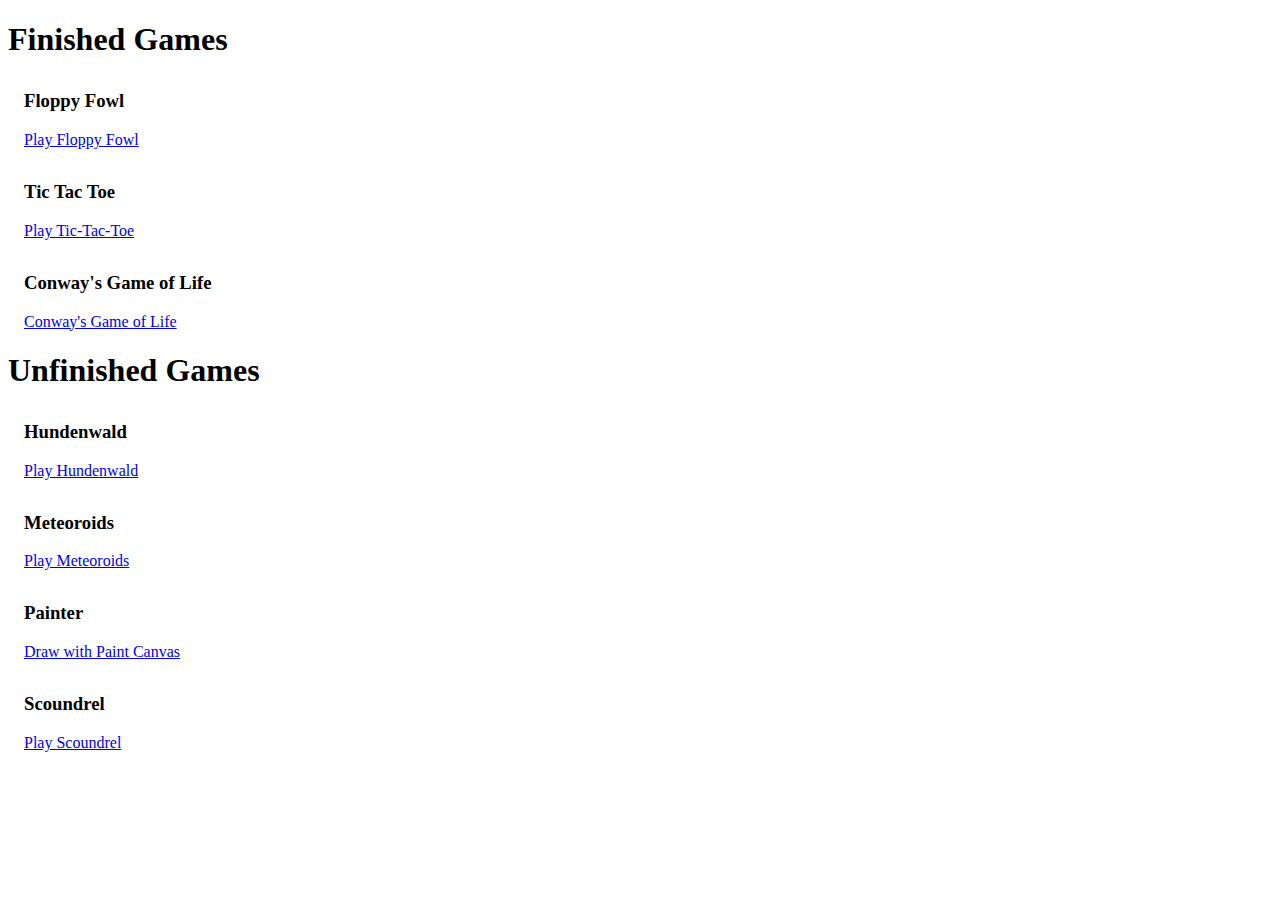
<file: src/index.html>
<!DOCTYPE html>
<html lang="en">

<head>
  <meta charset="UTF-8" />
  <meta name="viewport" content="width=device-width, initial-scale=1.0" />
  <meta http-equiv="X-UA-Compatible" content="ie=edge" />
  <script src="https://code.jquery.com/jquery-3.3.1.slim.min.js"
    integrity="sha384-q8i/X+965DzO0rT7abK41JStQIAqVgRVzpbzo5smXKp4YfRvH+8abtTE1Pi6jizo"
    crossorigin="anonymous"></script>
  <script src="https://cdnjs.cloudflare.com/ajax/libs/popper.js/1.14.3/umd/popper.min.js"
    integrity="sha384-ZMP7rVo3mIykV+2+9J3UJ46jBk0WLaUAdn689aCwoqbBJiSnjAK/l8WvCWPIPm49"
    crossorigin="anonymous"></script>
  <link rel="stylesheet" href="https://stackpath.bootstrapcdn.com/bootstrap/4.1.3/css/bootstrap.min.css"
    integrity="sha384-MCw98/SFnGE8fJT3GXwEOngsV7Zt27NXFoaoApmYm81iuXoPkFOJwJ8ERdknLPMO" crossorigin="anonymous" />
  <script src="https://stackpath.bootstrapcdn.com/bootstrap/4.1.3/js/bootstrap.min.js"
    integrity="sha384-ChfqqxuZUCnJSK3+MXmPNIyE6ZbWh2IMqE241rYiqJxyMiZ6OW/JmZQ5stwEULTy"
    crossorigin="anonymous"></script>
  <link rel="stylesheet" href="index.css" />
  <title>Andrew's Browser Games</title>
</head>

<body>
  <h1 class="text-primary font-weight-bold text-center mt-4">Finished Games</h1>
  <div class="container text-center d-flex flex-wrap">
    <div class="card spacerize">
      <div class="card-header">
        <h3 class="font-weight-bold text-center">Floppy Fowl</h3>
      </div>
      <div class="card-body">
        <div><a class="btn btn-primary" href="Floppyfowl/floppy.html">Play Floppy Fowl</a></div>
      </div>
    </div>
    <div class="card spacerize">
      <div class="card-header">
        <h3 class="font-weight-bold text-center">Tic Tac Toe</h3>
      </div>
      <div class="card-body">
        <div><a class="btn btn-primary" href="tic-tac-toe/tictactoe.html">Play Tic-Tac-Toe</a></div>
      </div>
    </div>
    <div class="card spacerize">
      <div class="card-header">
        <h3 class="font-weight-bold text-center">Conway's Game of Life</h3>
      </div>
      <div class="card-body">
        <a class="btn btn-primary" href="Game-Of-Life/index.html">Conway's Game of Life</a>
      </div>
    </div>
  </div>
  <h1 class="text-primary font-weight-bold text-center mt-4">Unfinished Games</h1>
  <div class="container text-center d-flex flex-wrap">
    <div class="card spacerize">
      <div class="card-header">
        <h3 class="font-weight-bold text-center">Hundenwald</h3>
      </div>
      <div class="card-body">
        <div><a class="btn btn-primary" href="Hundenwald/hwald.html">Play Hundenwald</a></div>
      </div>
    </div>
    <div class="card spacerize">
      <div class="card-header">
        <h3 class="font-weight-bold text-center">Meteoroids</h3>
      </div>
      <div class="card-body">
        <div><a class="btn btn-primary" href="Meteoroids/meteoroids.html">Play Meteoroids</a></div>
      </div>
    </div>
    <div class="card spacerize">
      <div class="card-header">
        <h3 class="font-weight-bold text-center">Painter</h3>
      </div>
      <div class="card-body">
        <div><a class="btn btn-primary" href="paint-canvas/paint.html">Draw with Paint Canvas</a></div>
      </div>
    </div>
    <div class="card spacerize">
      <div class="card-header">
        <h3 class="font-weight-bold text-center">Scoundrel</h3>
      </div>
      <div class="card-body">
        <div><a class="btn btn-primary" href="Scoundrel/scoundrel.html">Play Scoundrel</a></div>
      </div>
    </div>
  </div>
</body>

</html>
</file>
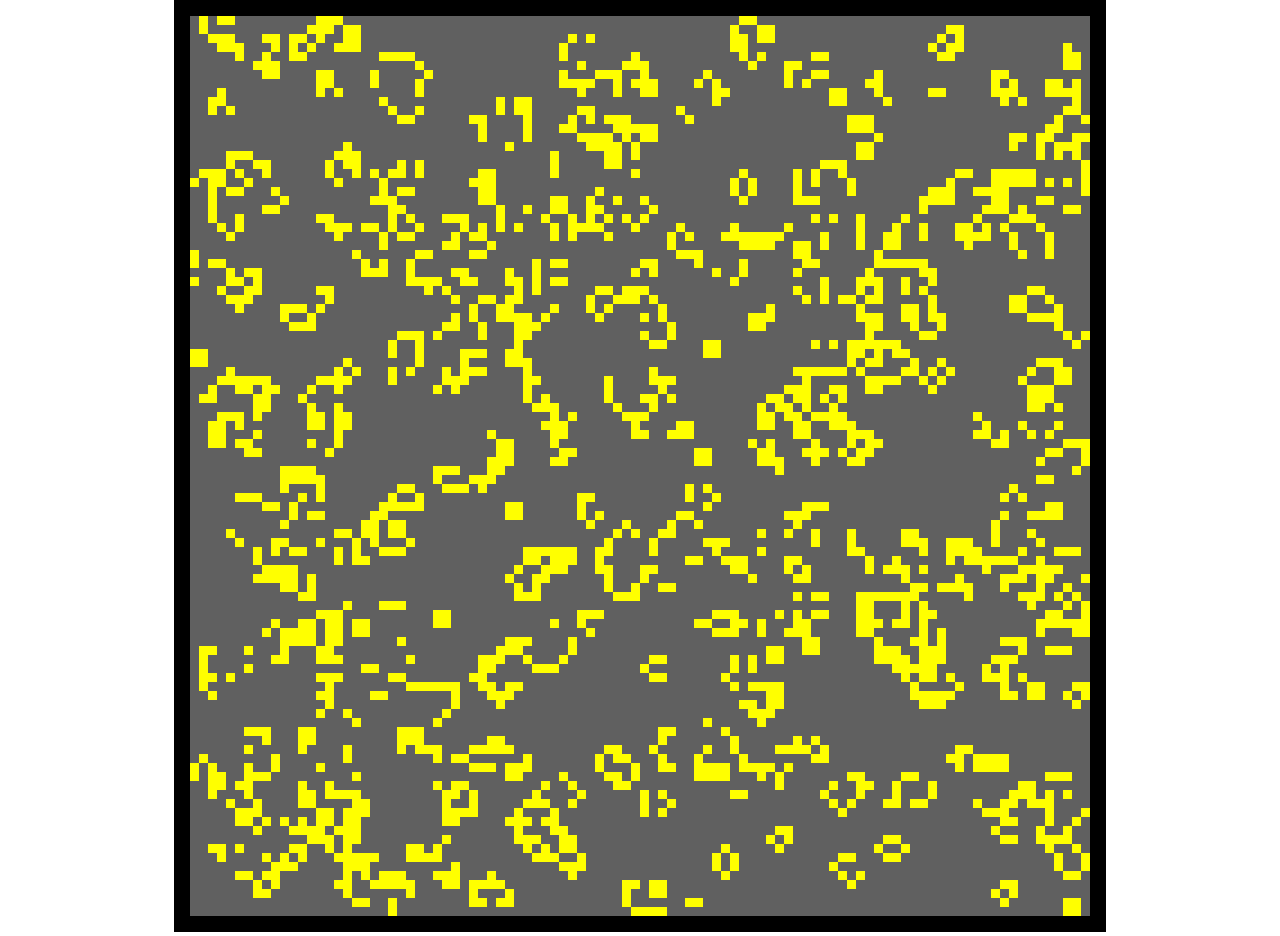
<file: src/Game-Of-Life/index.html>
<!DOCTYPE html>
<html lang="en">
<head>
    <meta charset="UTF-8">
    <meta name="viewport" content="width=device-width, initial-scale=1.0">
    <title>Conway's Game of Life</title>
    <link rel="stylesheet" href="gameoflife.css" />
</head>
<body>
    <div class="center">
        <canvas id="canvas"></canvas>
    </div>
</body>
<script src="gameoflife.js"></script>
</html>
</file>
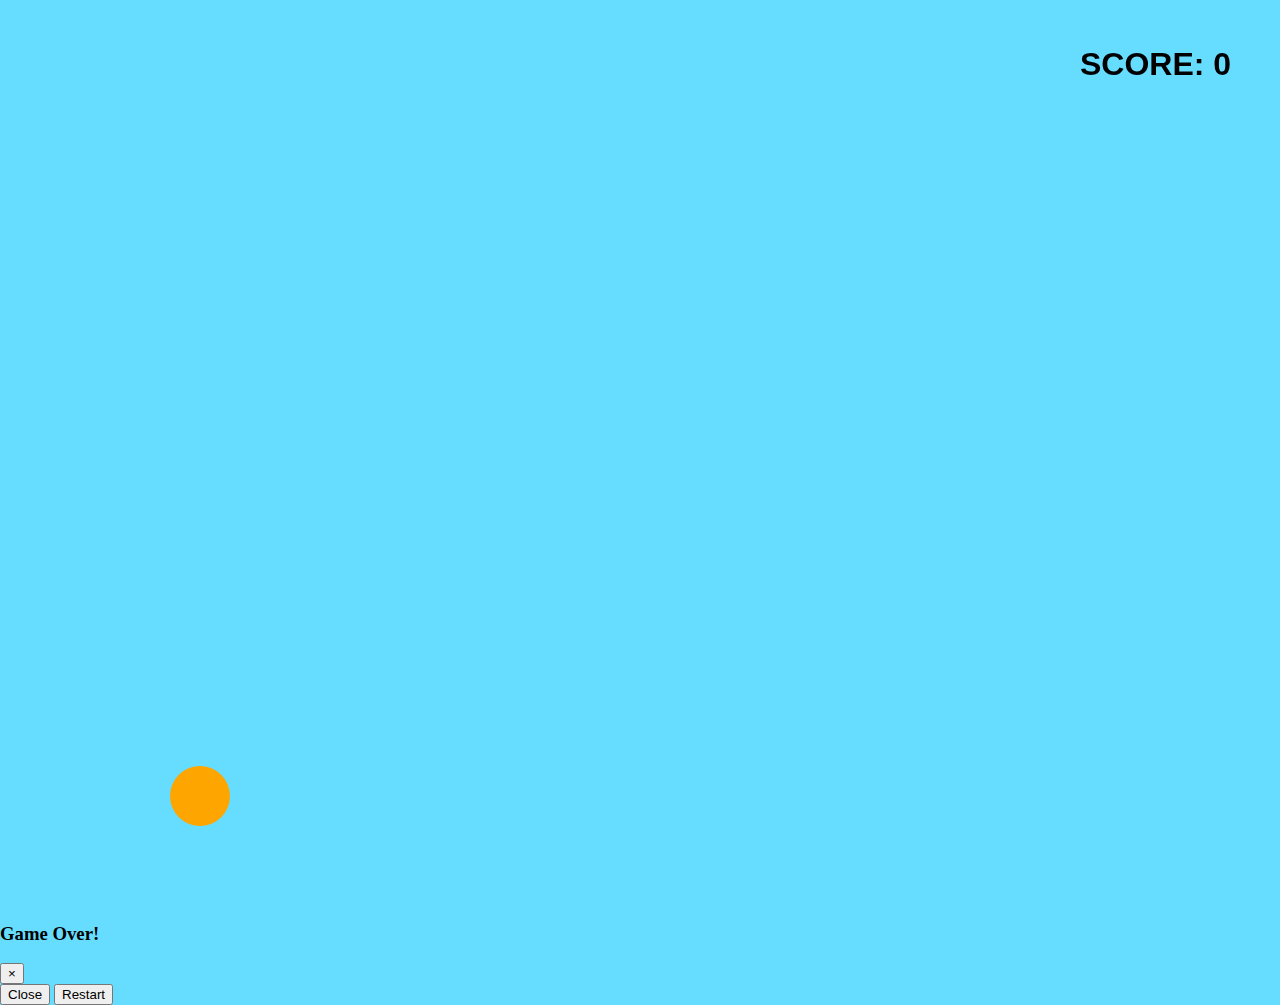
<file: src/Floppyfowl/floppy.html>
<!DOCTYPE html>
<html lang="en">
  <head>
    <meta charset="UTF-8" />
    <meta name="viewport" content="width=device-width, initial-scale=1.0" />
    <meta http-equiv="X-UA-Compatible" content="ie=edge" />
    <script
      src="https://code.jquery.com/jquery-3.3.1.slim.min.js"
      integrity="sha384-q8i/X+965DzO0rT7abK41JStQIAqVgRVzpbzo5smXKp4YfRvH+8abtTE1Pi6jizo"
      crossorigin="anonymous"
    ></script>
    <script
      src="https://cdnjs.cloudflare.com/ajax/libs/popper.js/1.14.3/umd/popper.min.js"
      integrity="sha384-ZMP7rVo3mIykV+2+9J3UJ46jBk0WLaUAdn689aCwoqbBJiSnjAK/l8WvCWPIPm49"
      crossorigin="anonymous"
    ></script>
    <link
      rel="stylesheet"
      href="https://stackpath.bootstrapcdn.com/bootstrap/4.1.3/css/bootstrap.min.css"
      integrity="sha384-MCw98/SFnGE8fJT3GXwEOngsV7Zt27NXFoaoApmYm81iuXoPkFOJwJ8ERdknLPMO"
      crossorigin="anonymous"
    />
    <script
      src="https://stackpath.bootstrapcdn.com/bootstrap/4.1.3/js/bootstrap.min.js"
      integrity="sha384-ChfqqxuZUCnJSK3+MXmPNIyE6ZbWh2IMqE241rYiqJxyMiZ6OW/JmZQ5stwEULTy"
      crossorigin="anonymous"
    ></script>
    <link rel="stylesheet" type="text/css" href="./floppy.css" />
    <title>Floppy Fowl</title>
  </head>
  <body>
    <canvas id="floppy-fowl">
      <!-- Fallback warning -->
      You must have a browser able to support the Canvas API to play.
    </canvas>
    <script
      src="./floppy-main.mjs"
      type="module"
      crossorigin="anonymous"
    ></script>

    <!-- Game Over Modal -->
    <div
      class="modal fade"
      id="game-over-modal"
      tabindex="-1"
      role="dialog"
      aria-labelledby="game-over-modal"
      aria-hidden="true"
    >
      <div class="modal-dialog modal-dialog-centered" role="document">
        <div class="modal-content">
          <div class="modal-header">
            <h3 class="modal-title" id="exampleModalLongTitle">Game Over!</h3>
            <button
              type="button"
              class="close"
              data-dismiss="modal"
              aria-label="Close"
            >
              <span aria-hidden="true">&times;</span>
            </button>
          </div>
          <div class="modal-body" id="game-stats"></div>
          <div class="modal-footer justify-content-between">
            <button
              type="button"
              class="btn btn-secondary"
              data-dismiss="modal"
            >
              Close
            </button>
            <button type="button" class="btn btn-primary" id="restart-button">
              Restart
            </button>
          </div>
        </div>
      </div>
    </div>
  </body>
</html>
</file>
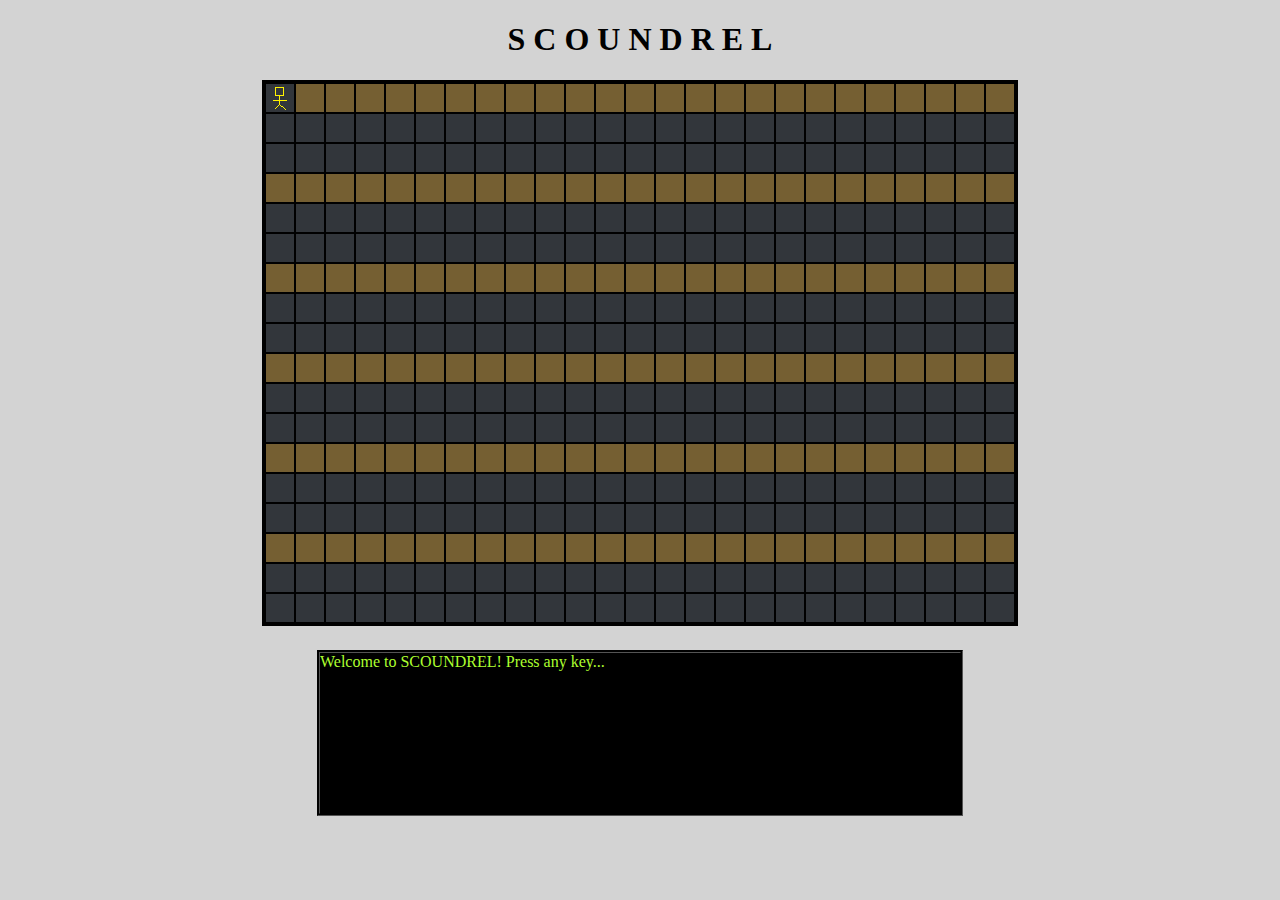
<file: src/Scoundrel/scoundrel.html>
<!DOCTYPE html>
<html lang="en">
  <head>
    <meta charset="UTF-8" />
    <meta name="viewport" content="width=device-width, initial-scale=1.0" />
    <meta http-equiv="X-UA-Compatible" content="ie=edge" />
    <title>Scoundrel</title>
    <link rel="stylesheet" href="scoundrel.css" />
  </head>
  <body>
    <h1 class="centerize">S C O U N D R E L</h1>
    <div id="screen">
      <canvas id="scoundrel"
        >Your browser must support the HTML Canvas API to play.</canvas
      >
    </div>
    <div class="centerize">
      <div id="status"></div>
    </div>
  </body>
  <script src="js/scoundrel.mjs" type="module"></script>
</html>
</file>
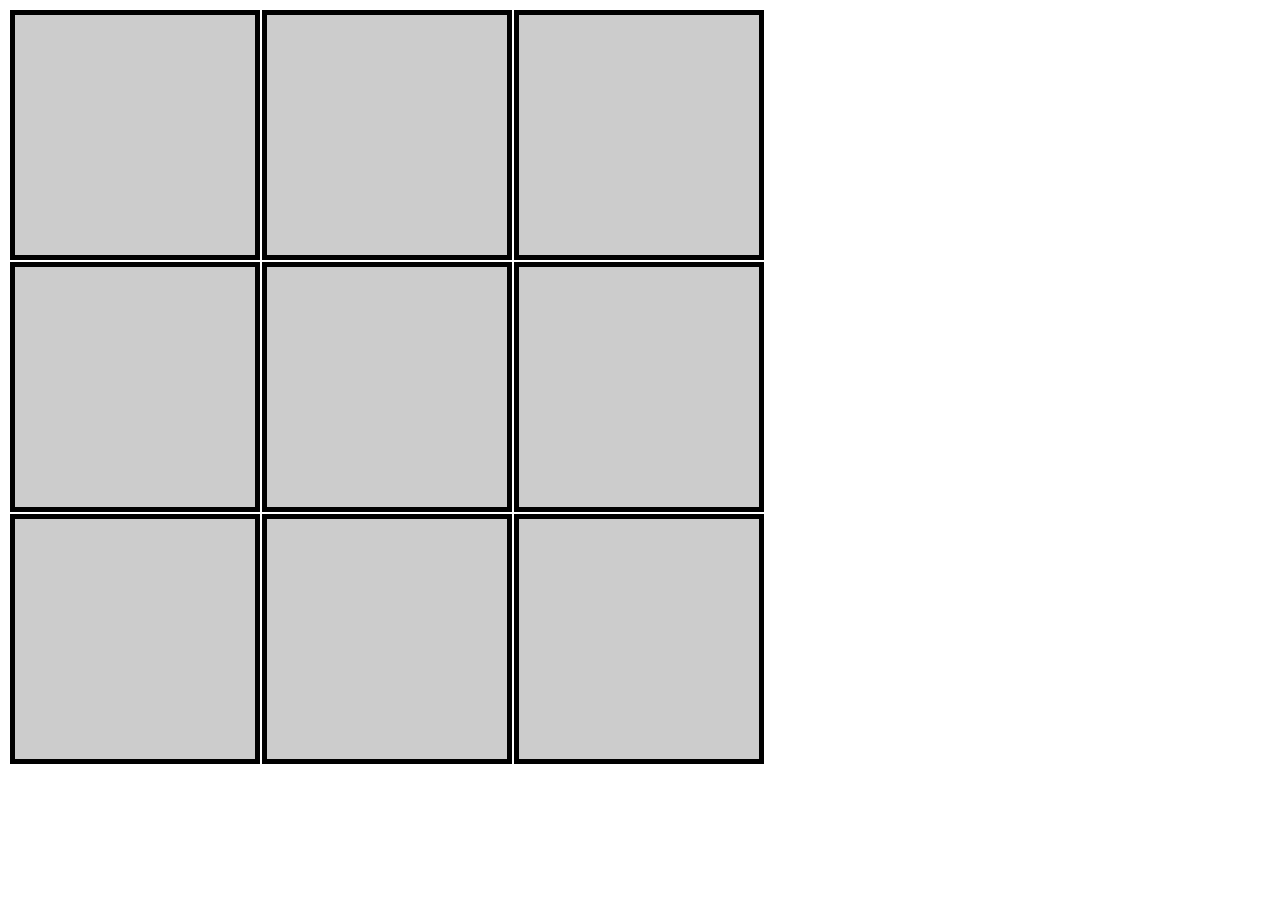
<file: src/tic-tac-toe/tictactoe.html>
<!DOCTYPE html>
<html lang="en">
  <head>
    <meta charset="UTF-8" />
    <meta name="viewport" content="width=device-width, initial-scale=1.0" />
    <meta http-equiv="X-UA-Compatible" content="ie=edge" />
    <title>Tic Tac Toe</title>
    <link rel="stylesheet" href="tictactoe.css" />
  </head>
  <body>
    <div>
      <table class="tic-tac-toe">
        <tr>
          <td id="cell-1"></td>
          <td id="cell-2"></td>
          <td id="cell-3"></td>
        </tr>
        <tr>
          <td id="cell-4"></td>
          <td id="cell-5"></td>
          <td id="cell-6"></td>
        </tr>
        <tr>
          <td id="cell-7"></td>
          <td id="cell-8"></td>
          <td id="cell-9"></td>
        </tr>
      </table>
    </div>
  </body>
  <script src="tictactoe.js"></script>
</html>
</file>
<file: src/index.css>
.spacerize {
    width: 30%;
    margin-left: 1rem;
    margin-right: 1rem;
    margin-top: 2rem;
}

.container {
    max-width: 85%;
}
</file>
<file: src/Game-Of-Life/gameoflife.css>
body {
    margin: 0;
    overflow: hidden;
}
  
.center {
    text-align: center;
    margin: auto;
}

canvas {
    border: 1rem solid black;
}
</file>
<file: src/Floppyfowl/floppy.css>
body {
  margin: 0;
  overflow: hidden;
  background: #6df;
}

.invisible {
  display: none;
}
</file>
<file: src/Scoundrel/scoundrel.css>
body {
  margin: 0;
  overflow: hidden;
  background-color: lightgray;
}

.centerize {
  display: flex;
  justify-content: center;
}

#scoundrel {
  border: 3px solid black;
}

#screen {
  display: flex;
  justify-content: center;
}

#status {
  margin-top: 1.5rem;
  width: 50%;
  height: 10rem;
  border: 3px groove black;
  overflow: scroll;
  background-color: black;
  color: greenyellow;
}
</file>
<file: src/tic-tac-toe/tictactoe.css>
.tic-tac-toe td {
  border: 5px solid black;
  padding: 0;
  margin: 0;
  width: 15rem;
  height: 15rem;
  background-color: #ccc;
  text-align: center;
}

h1 {
  font-size: 7.5rem;
  line-height: 0;
}
</file>
